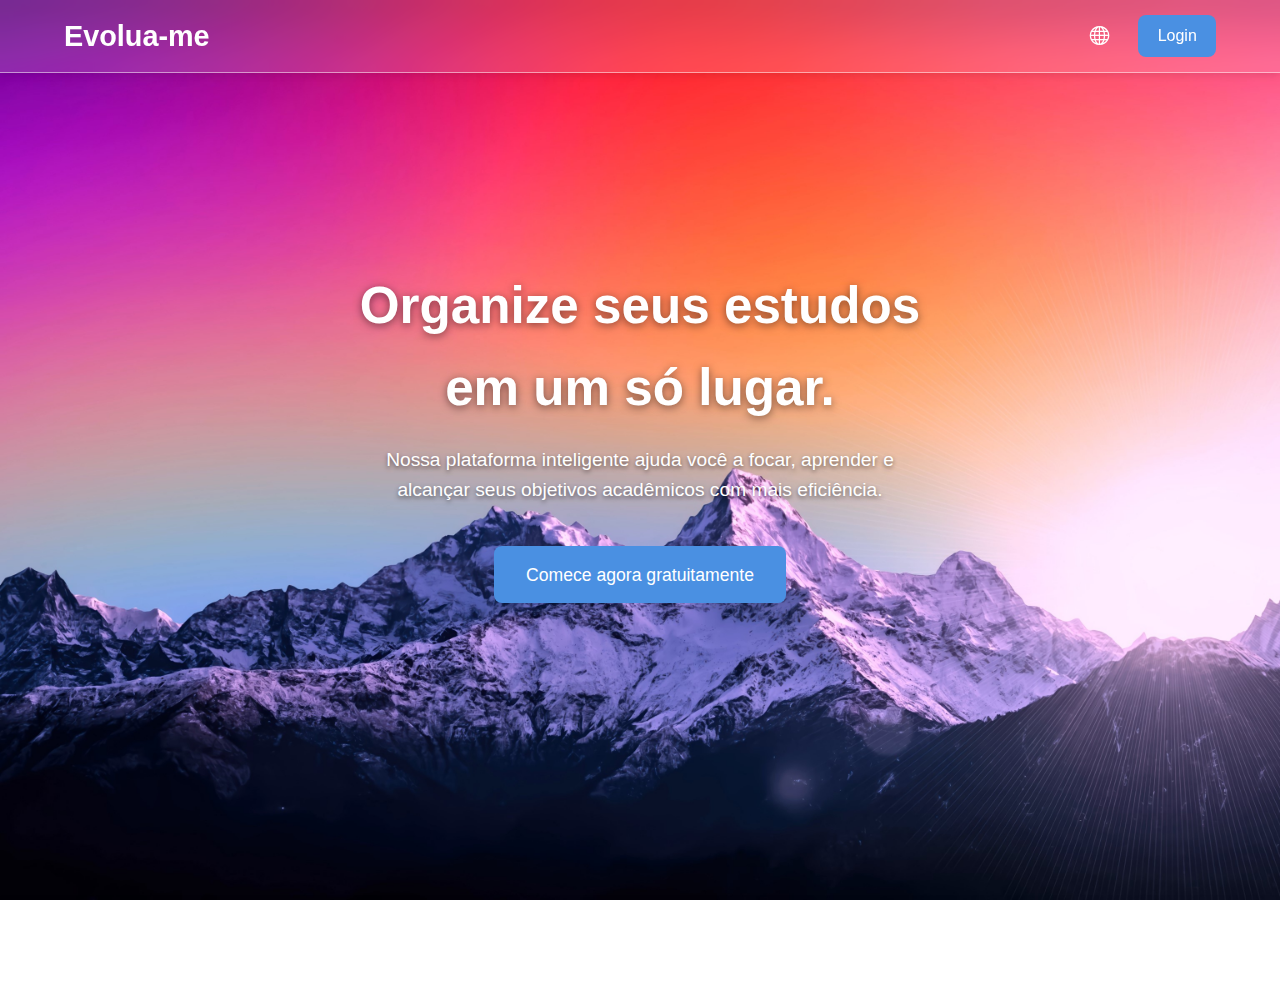
<file: index.html>
<!DOCTYPE html>
<html lang="pt-br">
<head>
    <meta charset="UTF-8">
    <meta name="viewport" content="width=device-width, initial-scale=1.0">
    <title>Evolua-me</title>
    <link rel="stylesheet" href="style.css">
    <script src="script.js" defer></script>
    <link rel="stylesheet" href="https://cdn.jsdelivr.net/npm/bootstrap-icons@1.12.1/font/bootstrap-icons.min.css">
    </head>
<body class="body-vitrine">

    <header class="glass-nav">
        <div class="logo">
            Evolua-me
        </div>
        <nav>
            <div class="dropdown" id="lang-dropdown-container">
                <button class="nav-button" id="lang-toggle" title="Mudar Idioma">
                    <i id="lang-icon" class="bi bi-globe"></i>
                </button>
                
                <div class="dropdown-content" id="lang-options">
                    <a href="#" data-lang="pt">Português (PT)</a>
                    <a href="#" data-lang="en">English (EN)</a>
                    <a href="#" data-lang="es">Español (ES)</a>
                </div>
            </div>
            <a href="login.html" class="btn btn-login" id="login-button">Login</a>
        </nav>
    </header>

    <main class="hero">
        <h1 id="hero-title">Organize seus estudos em um só lugar.</h1>
        <p id="hero-subtitle">Nossa plataforma inteligente ajuda você a focar, aprender e alcançar seus objetivos acadêmicos com mais eficiência.</p>
        <a href="trilhas.html" class="btn btn-cta" id="cta-button">Comece agora gratuitamente</a>
    </main>
    
    <footer class="glass-nav footer-glass">
        <p>&copy; 2025 Evolua-me. Todos os direitos reservados.</p>
    </footer>

</body>
</html>
</file>
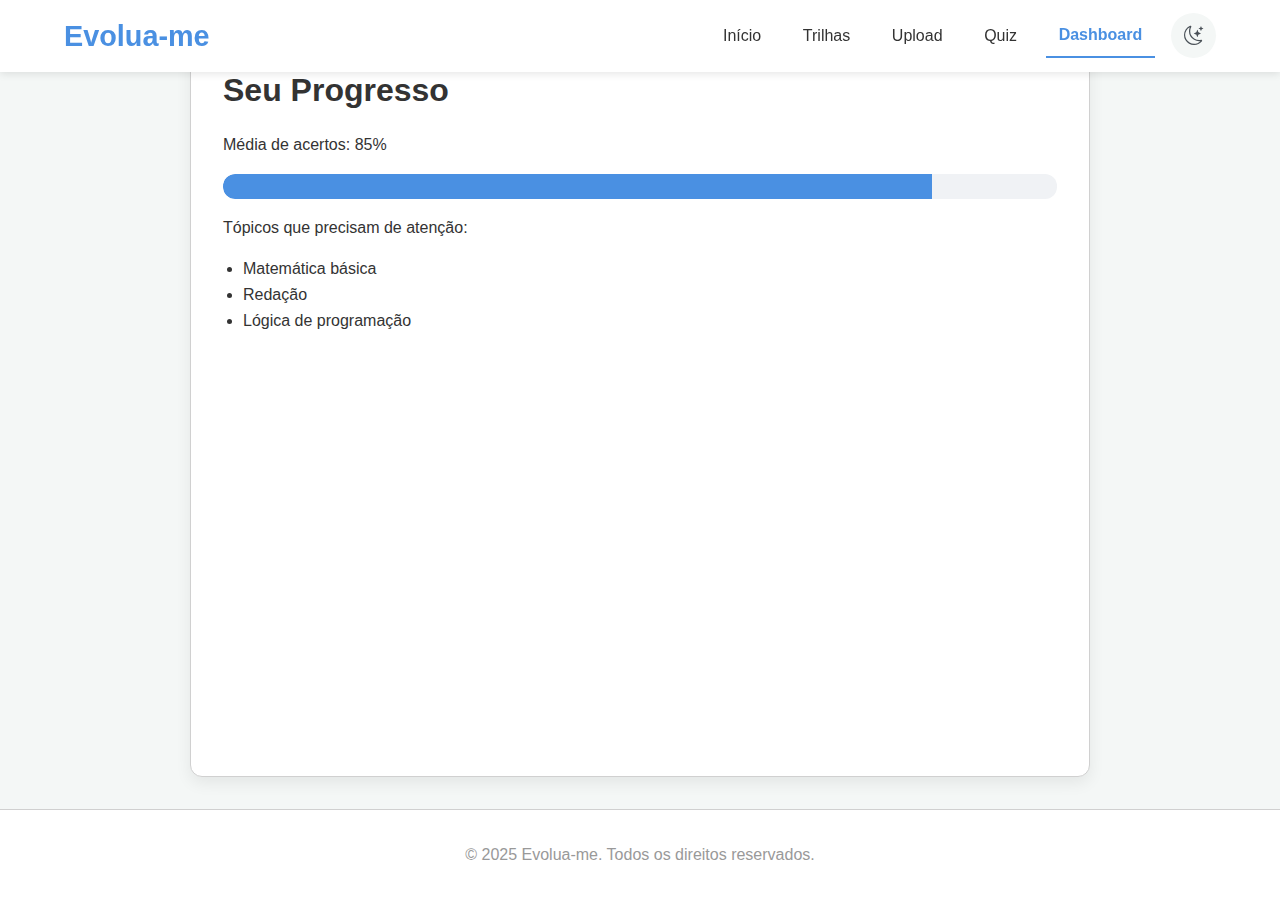
<file: dashboard.html>
<!DOCTYPE html>
<html lang="pt-br">
<head>
  <meta charset="UTF-8">
  <title>Dashboard | Evolua-me</title>
  <link rel="stylesheet" href="style.css">
  <script src="script.js" defer></script>
  <link rel="stylesheet" href="https://cdn.jsdelivr.net/npm/bootstrap-icons@1.12.1/font/bootstrap-icons.min.css">
</head>
<body>
  <header>
    <div class="logo">Evolua-me</div>
    <nav>
      <a href="index.html" class="nav-link">Início</a>
      <a href="trilhas.html" class="nav-link">Trilhas</a>
      <a href="upload.html" class="nav-link">Upload</a>
      <a href="quiz.html" class="nav-link">Quiz</a>
      <a href="dashboard.html" class="nav-link active">Dashboard</a>
      <button class="nav-button" id="theme-toggle"><i id="theme-icon"></i></button>
    </nav>
  </header>

  <main class="container">
    <h1>Seu Progresso</h1>
    <p>Média de acertos: <span id="media">85%</span></p>
    <div class="progress-bar">
      <div class="progress" style="width: 85%;"></div>
    </div>
    <p>Tópicos que precisam de atenção:</p>
    <ul>
      <li>Matemática básica</li>
      <li>Redação</li>
      <li>Lógica de programação</li>
    </ul>
  </main>

  <footer>
    <p>&copy; 2025 Evolua-me. Todos os direitos reservados.</p>
  </footer>
</body>
</html>
</file>
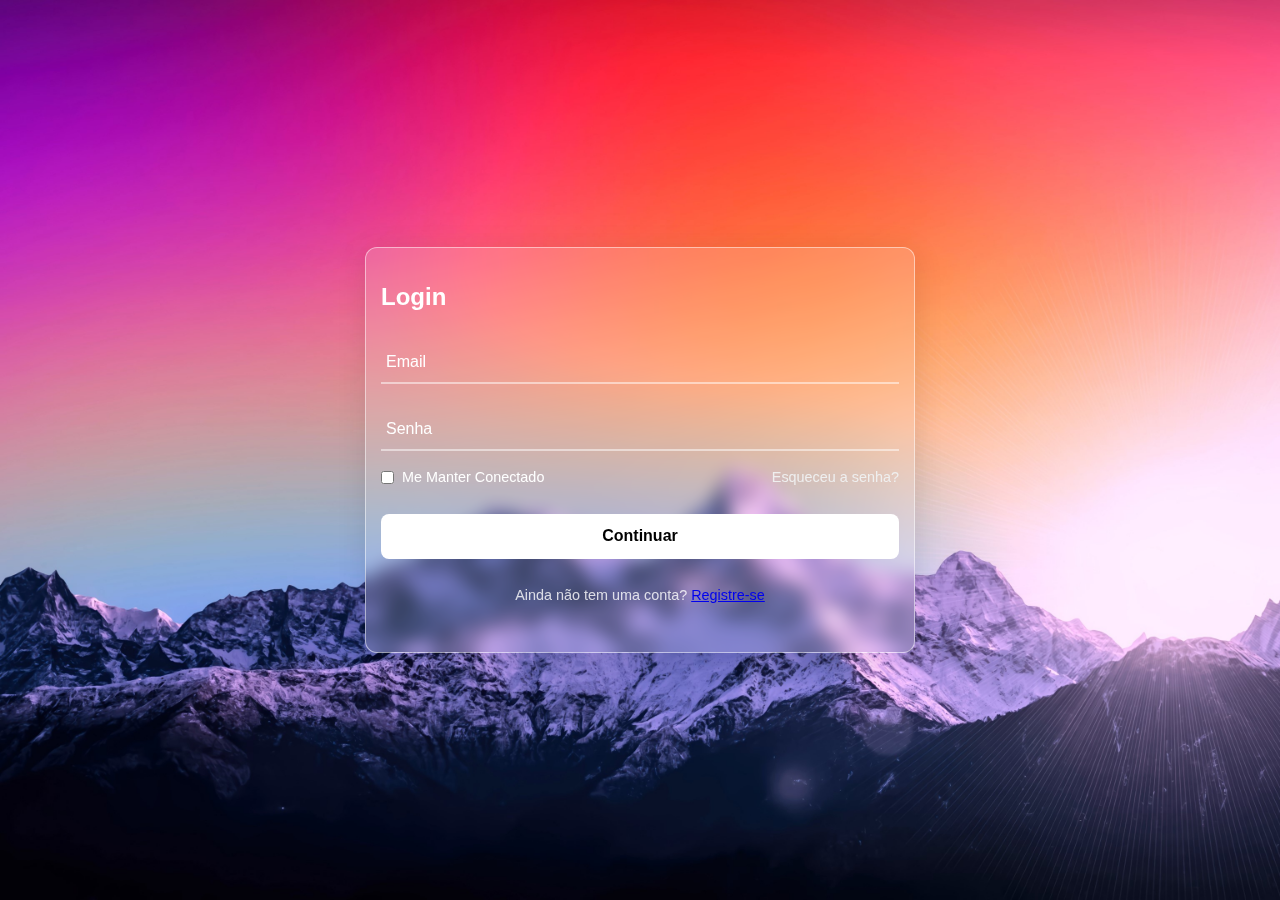
<file: login.html>
<!DOCTYPE html>
<html lang="pt-br">
<head>
  <meta charset="UTF-8">
  <meta name="viewport" content="width=device-width, initial-scale=1.0">
  <title>Login | Evolua-me</title>
  <link rel="stylesheet" href="style.css">
  <link rel="stylesheet" href="https://cdn.jsdelivr.net/npm/bootstrap-icons@1.12.1/font/bootstrap-icons.min.css">
  <script src="script.js" defer></script>
</head>
<body class="body-glass-login">
  
  <div class="wrapper">
      <form id="login-form">
        <h2>Login</h2>

        <div class="input-field">
          <input type="email" id="email" required>
          <label for="email">Email</label>
        </div>

        <div class="input-field">
          <input type="password" id="senha" required>
          <label for="senha">Senha</label>
        </div>

        <div class="forget">
          <label for="remember">
            <input type="checkbox" id="remember">
            <p>Me Manter Conectado</p>
          </label>
          <a href="#">Esqueceu a senha?</a>
        </div>
        
        <button type="submit" class="btn-primary-glass">Continuar</button>

        <div class="register">
          <p>Ainda não tem uma conta? <a href="#">Registre-se</a></p>
        </div>
        
        <p id="error-message" class="error-glass"></p>
      </form>
  </div>

  </body>
</html>
</file>
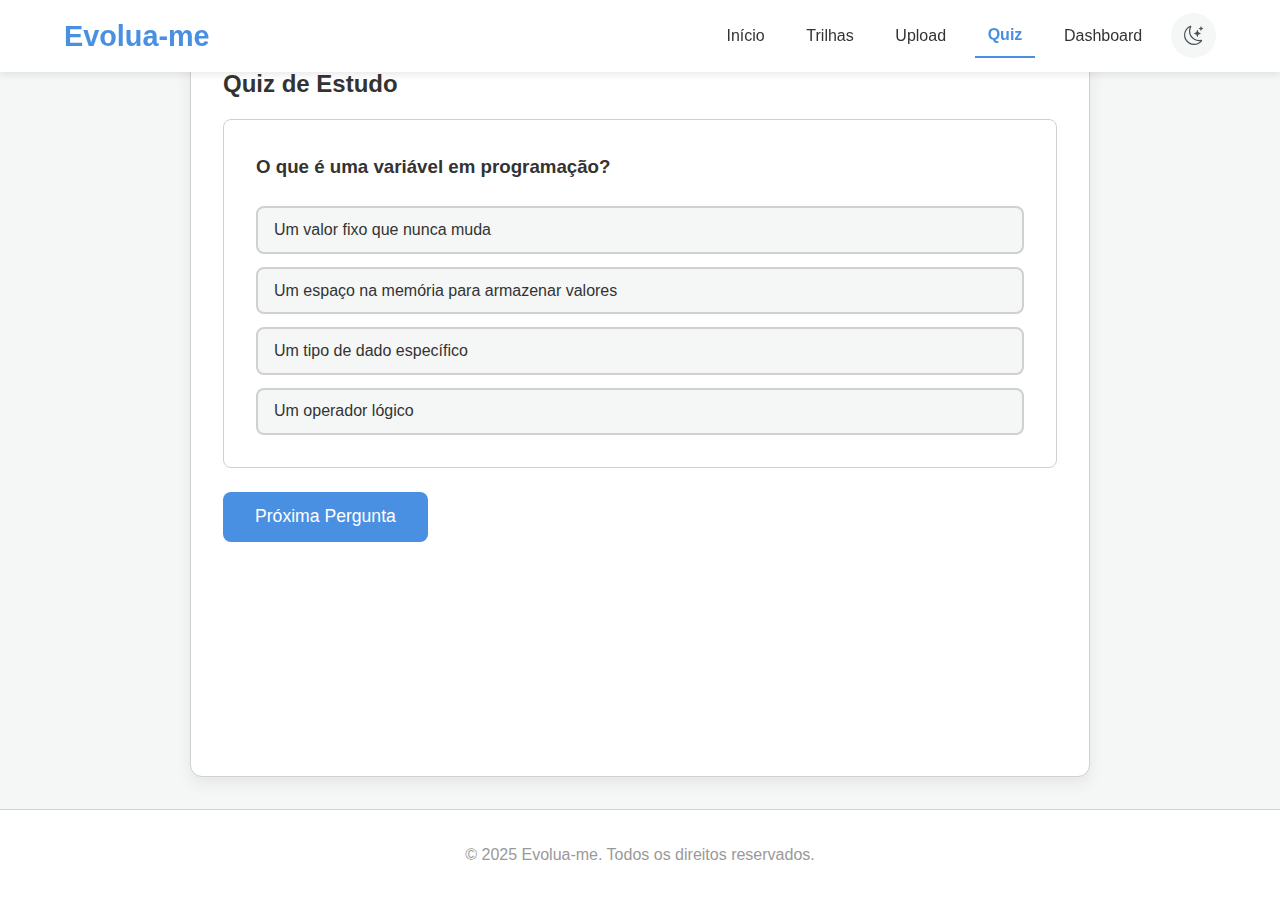
<file: quiz.html>
<!DOCTYPE html>
<html lang="pt-br">
<head>
  <meta charset="UTF-8">
  <title>Quiz | Evolua-me</title>
  <link rel="stylesheet" href="style.css">
  <script src="script.js" defer></script>
  <link rel="stylesheet" href="https://cdn.jsdelivr.net/npm/bootstrap-icons@1.12.1/font/bootstrap-icons.min.css">
</head>
<body>
  <header>
    <div class="logo">Evolua-me</div>
    <nav>
      <a href="index.html" class="nav-link">Início</a>
      <a href="trilhas.html" class="nav-link">Trilhas</a>
      <a href="upload.html" class="nav-link">Upload</a>
      <a href="quiz.html" class="nav-link active">Quiz</a>
      <a href="dashboard.html" class="nav-link">Dashboard</a>
      <button class="nav-button" id="theme-toggle"><i id="theme-icon"></i></button>
    </nav>
  </header>

  <main class="container quiz">
    <h2>Quiz de Estudo</h2>
    <div id="quiz-container"></div>
    <button class="btn btn-cta" id="next-btn">Próxima Pergunta</button>
  </main>

  <footer>
    <p>&copy; 2025 Evolua-me. Todos os direitos reservados.</p>
  </footer>

  </body>
</html>
</file>
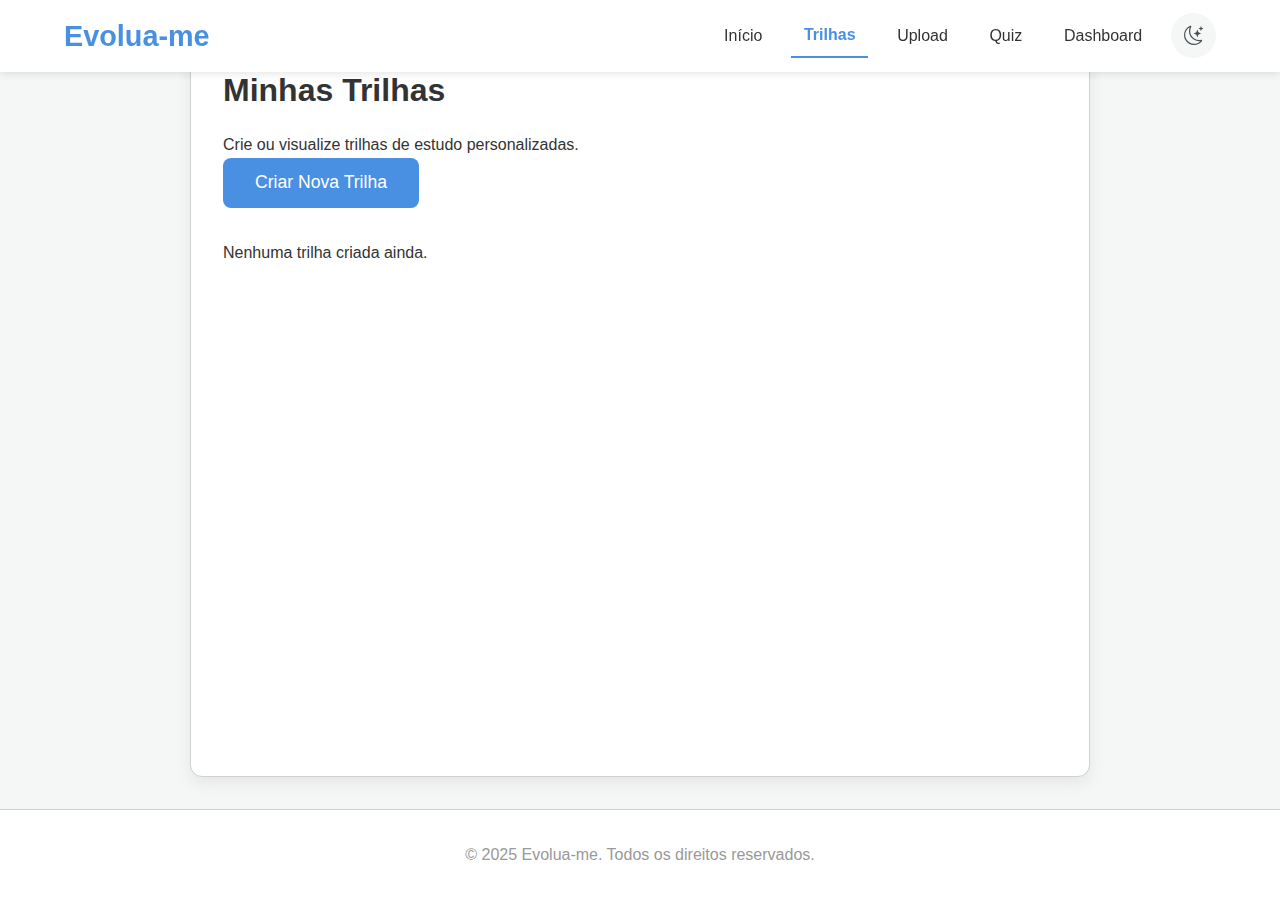
<file: trilhas.html>
<!DOCTYPE html>
<html lang="pt-br">
<head>
  <meta charset="UTF-8">
  <title>Minhas Trilhas | Evolua-me</title>
  <link rel="stylesheet" href="style.css">
  <script src="script.js" defer></script>
  <link rel="stylesheet" href="https://cdn.jsdelivr.net/npm/bootstrap-icons@1.12.1/font/bootstrap-icons.min.css">
</head>
<body>
  <header>
    <div class="logo">Evolua-me</div>
    <nav>
      <a href="index.html" class="nav-link">Início</a>
      <a href="trilhas.html" class="nav-link active">Trilhas</a>
      <a href="upload.html" class="nav-link">Upload</a>
      <a href="quiz.html" class="nav-link">Quiz</a>
      <a href="dashboard.html" class="nav-link">Dashboard</a>
      <button class="nav-button" id="theme-toggle"><i id="theme-icon"></i></button>
    </nav>
  </header>

  <main class="container">
    <h1>Minhas Trilhas</h1>
    <p>Crie ou visualize trilhas de estudo personalizadas.</p>
    <button class="btn btn-cta" id="nova-trilha">Criar Nova Trilha</button>

    <section class="trilhas-lista" id="lista-trilhas">
      <p>Nenhuma trilha criada ainda.</p>
    </section>
  </main>

  <footer>
    <p>&copy; 2025 Evolua-me. Todos os direitos reservados.</p>
  </footer>

  </body>
</html>
</file>
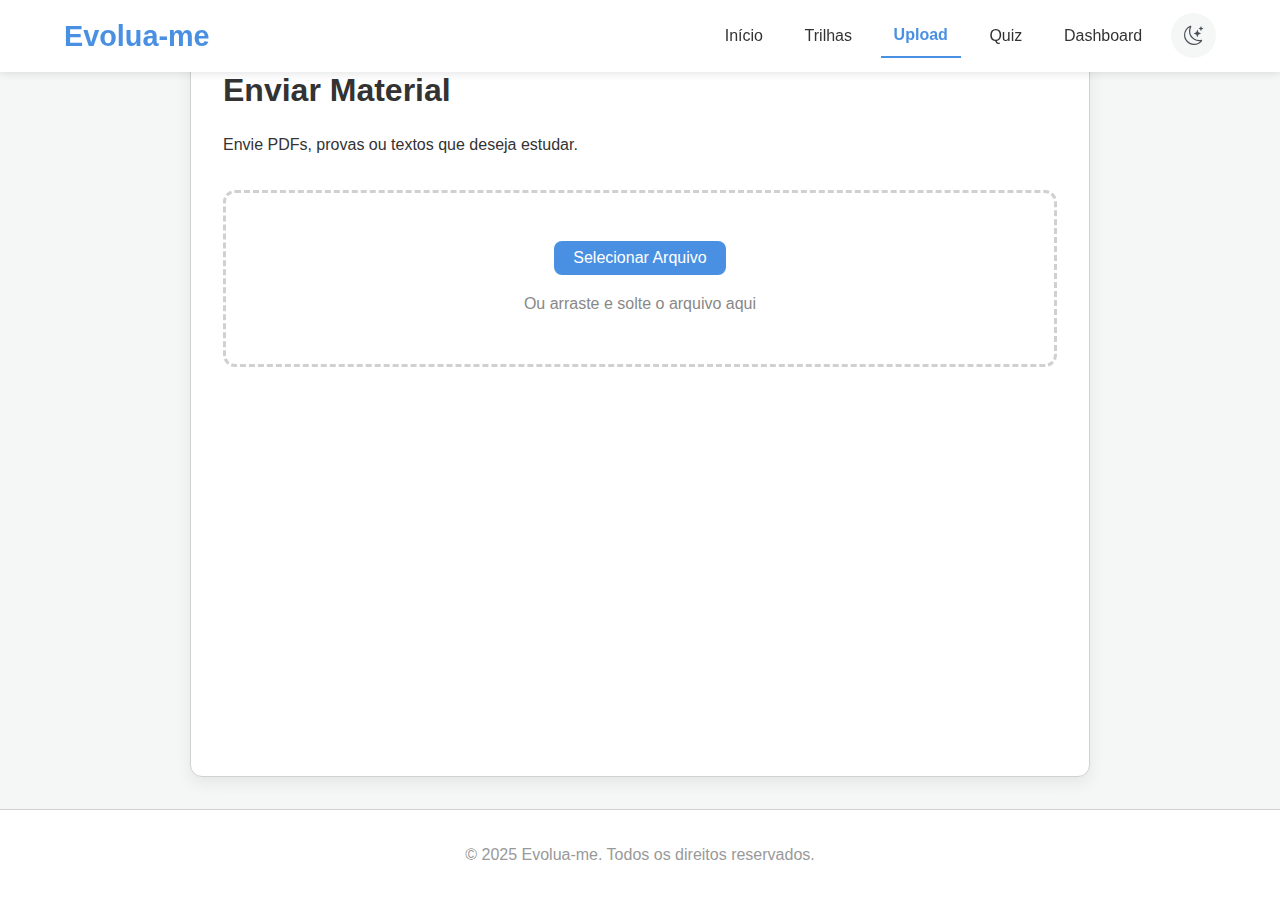
<file: upload.html>
<!DOCTYPE html>
<html lang="pt-br">
<head>
  <meta charset="UTF-8">
  <title>Upload | Evolua-me</title>
  <link rel="stylesheet" href="style.css">
  <script src="script.js" defer></script>
  <link rel="stylesheet" href="https://cdn.jsdelivr.net/npm/bootstrap-icons@1.12.1/font/bootstrap-icons.min.css">
</head>
<body>
  <header>
    <div class="logo">Evolua-me</div>
    <nav>
      <a href="index.html" class="nav-link">Início</a>
      <a href="trilhas.html" class="nav-link">Trilhas</a>
      <a href="upload.html" class="nav-link active">Upload</a>
      <a href="quiz.html" class="nav-link">Quiz</a>
      <a href="dashboard.html" class="nav-link">Dashboard</a>
      <button class="nav-button" id="theme-toggle"><i id="theme-icon"></i></button>
    </nav>
  </header>

  <main class="container">
    <h1>Enviar Material</h1>
    <p>Envie PDFs, provas ou textos que deseja estudar.</p>

    <div class="upload-box" id="upload-box">
      <input type="file" id="file-input" accept=".pdf,.docx,.txt" hidden>
      <button class="btn btn-login" id="upload-btn">Selecionar Arquivo</button>
      <p>Ou arraste e solte o arquivo aqui</p>
    </div>
    <p id="file-name"></p>
  </main>

  <footer>
    <p>&copy; 2025 Evolua-me. Todos os direitos reservados.</p>
  </footer>

  </body>
</html>
</file>
<file: style.css>
:root {
    --bg-color: #f4f7f6;
    --text-color: #333333;
    --header-bg: #ffffff;
    --primary-color: #4A90E2;
    --primary-hover: #3A7BC7;
    --nav-button-bg: #f0f2f5;
    --nav-button-text: #495057;
    --card-bg: #ffffff;
    --border-color: #d0d0d0;
    --correct-color: #28a745;
    --wrong-color: #dc3545;
    --glass-text-color: #ffffff;
    --glass-border-color: rgba(255, 255, 255, 0.5);
    --glass-bg-color: rgba(255, 255, 255, 0.15);
    --glass-button-hover-bg: rgba(255, 255, 255, 0.2);
    --glass-link-color: #EFEFEF;
}

body.dark-mode {
    --bg-color: #1a1a1a;
    --text-color: #f0f0f0;
    --header-bg: #2c2c2c;
    --primary-color: #0084ff;
    --primary-hover: #3a9dff;
    --nav-button-bg: #3f3f3f;
    --nav-button-text: #f0f0f0;
    --card-bg: #2c2c2c;
    --border-color: #444444;
    --correct-color: #30c050;
    --wrong-color: #f04050;
    --glass-bg-color: rgba(0, 0, 0, 0.2); 
    --glass-border-color: rgba(255, 255, 255, 0.3);
}

* {
    margin: 0;
    padding: 0;
    box-sizing: border-box;
}

body {
    font-family: -apple-system, BlinkMacSystemFont, "Segoe UI", Roboto, Helvetica, Arial, sans-serif;
    background-color: var(--bg-color);
    color: var(--text-color);
    line-height: 1.6;
    transition: background-color 0.3s ease, color 0.3s ease;
    min-height: 100vh;
    display: flex;
    flex-direction: column;
}

header {
    display: flex;
    justify-content: space-between;
    align-items: center;
    padding: 0.8rem 5%;
    background-color: var(--header-bg);
    box-shadow: 0 2px 8px rgba(0, 0, 0, 0.1);
    transition: background-color 0.3s ease;
    position: fixed; 
    top: 0;
    left: 0;
    width: 100%;
    z-index: 1000; 
    min-height: 70px; 
}

.logo {
    font-size: 1.8rem;
    font-weight: bold;
    color: var(--primary-color);
}

nav {
    display: flex;
    align-items: center;
    gap: 1rem;
}

.nav-link {
    text-decoration: none;
    color: var(--text-color);
    font-weight: 500;
    padding: 0.5rem 0.8rem;
    border-radius: 8px;
    transition: background-color 0.2s ease;
}

.nav-link:hover {
    background-color: var(--nav-button-bg);
}

.nav-link.active {
    color: var(--primary-color);
    font-weight: bold;
    border-bottom: 2px solid var(--primary-color);
    border-radius: 0;
}

.btn {
    padding: 0.5rem 1.2rem;
    font-size: 1rem;
    font-weight: 500;
    border: none;
    border-radius: 8px;
    cursor: pointer;
    transition: all 0.2s ease;
    text-align: center;
    text-decoration: none;
}

.btn-login {
    background-color: var(--primary-color);
    color: #ffffff;
}

.btn-login:hover {
    background-color: var(--primary-hover);
    transform: translateY(-2px);
}

.nav-button {
    background-color: var(--bg-color); 
    color: var(--nav-button-text);     
    font-size: 1.1rem;
    border: none !important;      
    outline: none !important;     
    box-shadow: none !important;  
    border-radius: 50%;
    width: 45px;
    height: 45px;
    cursor: pointer;
    display: flex;
    justify-content: center;
    align-items: center;
    transition: background-color 0.3s ease;
}

.nav-button:focus, .nav-button:active {
    outline: none !important;
    border: none !important;
    box-shadow: none !important;
}

.nav-button:hover { 
    filter: brightness(0.9); 
}

.nav-button i { 
    font-size: 1.2rem; 
    line-height: 1; 
}

main {
    padding-top: 90px;
    padding-bottom: 2rem;
    flex: 1;
}

.container {
    width: 90%;
    max-width: 900px;
    margin: 2rem auto;
    padding: 2rem;
    background-color: var(--card-bg);
    border: 1px solid var(--border-color);
    border-radius: 12px;
    box-shadow: 0 6px 16px rgba(0,0,0,0.07);
}

.metric-card {
    background-color: var(--nav-button-bg);
    padding: 1rem;
    border-radius: 8px;
    margin-bottom: 1.5rem;
    display: flex;
    align-items: center;
    gap: 1rem;
}

.metric-card i {
    font-size: 2rem;
    color: var(--primary-color);
}

.metric-value {
    font-size: 1.8rem;
    font-weight: bold;
    color: var(--primary-color);
}

.container h1, .container h2 {
    margin-bottom: 1rem;
    color: var(--text-color);
}

footer {
    text-align: center;
    padding: 2rem;
    margin-top: auto; 
    color: #999;
    background-color: var(--header-bg);
    border-top: 1px solid var(--border-color);
}

.dropdown { position: relative; display: inline-block; }

.dropdown-content {
    display: none; 
    position: absolute;
    right: 0;
    top: 55px;
    background-color: var(--header-bg);
    min-width: 160px;
    box-shadow: 0px 8px 16px 0px rgba(0, 0, 0, 0.2);
    z-index: 10;
    border-radius: 8px;
    overflow: hidden;
    border: 1px solid var(--border-color);
}

.dropdown-content a {
    color: var(--text-color);
    padding: 12px 16px;
    text-decoration: none;
    display: block;
    font-size: 0.95rem;
}

.dropdown-content a:hover { 
    background-color: var(--nav-button-bg); 
}

.dropdown-content.show { 
    display: block; 
}

.trilhas-lista { 
    margin-top: 2rem; 
    display: grid; 
    grid-template-columns: repeat(auto-fill, minmax(250px, 1fr)); 
    gap: 1.5rem; 
}

.trilha-card { 
    background-color: var(--card-bg); 
    border: 1px solid var(--border-color); 
    border-radius: 8px; 
    padding: 1.5rem; 
    box-shadow: 0 4px 6px rgba(0,0,0,0.05); 
    display: flex; 
    flex-direction: column; 
    justify-content: space-between; 
}

.trilha-card h3 { 
    margin-bottom: 0.5rem; 
    color: var(--primary-color); 
    display: flex; 
    align-items: center; 
    gap: 0.5rem;
}

.trilha-card .small-progress-bar { 
    width: 100%; 
    height: 8px; 
    background-color: var(--nav-button-bg); 
    border-radius: 4px; 
    overflow: hidden; 
    margin: 0.8rem 0; 
}

.trilha-card .small-progress { 
    height: 100%; 
    background-color: var(--primary-color); 
    border-radius: 4px; 
}

.trilha-card p.progress-text { 
    font-size: 0.85rem; 
    color: #777; 
    margin-bottom: 0.5rem; 
}

#quiz-container { 
    background-color: var(--card-bg); 
    border: 1px solid var(--border-color); 
    border-radius: 8px; 
    padding: 2rem; 
    margin-bottom: 1.5rem; 
}

.opcoes-container { 
    display: grid; 
    grid-template-columns: 1fr; 
    gap: 0.8rem; 
    margin-top: 1.5rem; 
}

.opcao { 
    background-color: var(--bg-color); 
    color: var(--text-color); 
    border: 2px solid var(--border-color); 
    width: 100%; 
    text-align: left; 
    padding: 0.8rem 1rem;
    transition: all 0.2s ease;
}

.opcao:not([disabled]):hover { 
    background-color: var(--nav-button-bg); 
    border-color: var(--primary-color); 
}

.opcao.selecionada { 
    border-color: var(--primary-color); 
    background-color: var(--nav-button-bg); 
}

.opcao.correta { 
    background-color: var(--correct-color); 
    color: #fff; 
    border-color: var(--correct-color); 
}

.opcao.errada { 
    background-color: var(--wrong-color); 
    color: #fff; 
    border-color: var(--wrong-color); 
}

.upload-box { 
    border: 3px dashed var(--border-color); 
    border-radius: 12px; 
    padding: 3rem; 
    text-align: center; 
    background-color: var(--card-bg); 
    margin-top: 2rem; 
    transition: all 0.3s ease;
}

.upload-box:hover, .upload-box.is-dragover {
    border-color: var(--primary-color);
    background-color: var(--nav-button-bg);
}

.upload-box p {
    margin-top: 1rem;
    color: #888;
}

#file-name { 
    margin-top: 1rem; 
    font-weight: 500; 
}

.progress-bar { 
    width: 100%; 
    height: 25px; 
    background-color: var(--nav-button-bg); 
    border-radius: 12px; 
    overflow: hidden; 
    margin: 1rem 0; 
}

.progress { 
    height: 100%; 
    background-color: var(--primary-color); 
    border-radius: 12px 0 0 12px; 
    transition: width 0.5s ease; 
}

.container ul { 
    margin-left: 20px; 
    margin-top: 1rem; 
}

.btn-cta { 
    background-color: var(--primary-color); 
    color: #ffffff; 
    font-size: 1.1rem; 
    padding: 0.9rem 2rem; 
}

.btn-cta:hover { 
    background-color: var(--primary-hover); 
    transform: translateY(-2px); 
    box-shadow: 0 4px 10px rgba(0, 0, 0, 0.1); 
}

.btn-cta i { 
    margin-left: 0.5rem; 
}

body.body-vitrine {
    background: url('images/montanha2.jpg') no-repeat center center fixed;
    background-size: cover;
    color: #ffffff;
}

.glass-nav {
    background-color: var(--glass-bg-color);
    backdrop-filter: blur(10px);
    -webkit-backdrop-filter: blur(10px);
    border-bottom: 1px solid var(--glass-border-color);
    box-shadow: 0 2px 8px rgba(0, 0, 0, 0.1);
}

.glass-nav.footer-glass {
    border-bottom: none;
    border-top: 1px solid var(--glass-border-color);
}

.glass-nav .nav-link,
.glass-nav .logo,
.glass-nav p {
    color: var(--glass-text-color);
}

.glass-nav .nav-button {
    background-color: transparent;
    color: var(--glass-text-color);
}

.glass-nav footer p {
    color: var(--glass-text-color);
    opacity: 0.8;
}

.hero {
    display: flex;
    flex-direction: column;
    justify-content: center;
    align-items: center;
    text-align: center;
    min-height: 100vh;
    padding: 2rem;
    padding-top: 0;
}

.hero h1 {
    font-size: 3.2rem;
    color: #ffffff;
    margin-bottom: 1rem;
    max-width: 600px;
    text-shadow: 0 2px 8px rgba(0, 0, 0, 0.5);
}

.hero p {
    font-size: 1.2rem;
    color: #ffffff;
    opacity: 1;
    margin-bottom: 2.5rem;
    max-width: 550px;
    text-shadow: 0 2px 4px rgba(0, 0, 0, 0.5);
}

body.body-glass-login {
    font-family: "Open Sans", sans-serif;
    display: flex;
    justify-content: center;
    align-items: center;
    min-height: 100vh;
    background: url('images/montanha2.jpg') no-repeat center center fixed;
    background-size: cover;
    flex-direction: row; 
    margin: 0; 
    padding: 20px;
}

.wrapper {
    width: 90%;
    max-width: 550px;
    background-color: var(--glass-bg-color);
    border: 1px solid var(--glass-border-color);
    border-radius: 12px;
    padding: 30px 15px;
    box-shadow: 0 4px 30px rgba(0, 0, 0, 0.1);
    backdrop-filter: blur(9px);
    -webkit-backdrop-filter: blur(9px);
    color: var(--glass-text-color);
    overflow: hidden !important;
    position: relative;
    min-height: auto;
    display: flex;
    flex-direction: column;
    overflow-x: hidden !important;
}

.tabs-container {
    display: flex;
    justify-content: space-around;
    align-items: center;
    margin-bottom: 30px; 
    position: relative;
    border-bottom: 2px solid rgba(255, 255, 255, 0.1); 
}

.tab-button {
    background: none;
    border: none;
    font-size: 1.1em;
    font-weight: 500;
    color: rgba(255, 255, 255, 0.6); 
    padding: 10px 0;
    flex: 1;
    cursor: pointer;
    transition: color 0.3s ease;
    letter-spacing: 1px;
    z-index: 2;
}

.tab-button.active {
    color: #ffffff;
    text-shadow: 0 0 8px rgba(255, 255, 255, 0.3);
}

.tab-indicator {
    position: absolute;
    bottom: -2px; 
    left: 0;
    height: 4px; 
    width: 50%;
    background-color: #ffffff; 
    box-shadow: 0 0 10px rgba(255, 255, 255, 0.8); 
    border-radius: 2px;
    transition: transform 0.4s cubic-bezier(0.68, -0.55, 0.27, 1.55); 
    z-index: 1;
}

.forms-wrapper {
    display: flex;
    width: 200%;
    transition: transform .4s ease;
    flex-wrap: nowrap;
    align-items: flex-start;
    overflow: hidden;
}

.form-content {
    width: 50%;
    flex: 0 0 50%;
    min-width: 50%;
    padding: 0 20px;
    box-sizing: border-box;
}

.input-field {
    position: relative;
    border-bottom: 2px solid var(--glass-border-color);
    margin: 25px 0;
}

.input-field label {
    position: absolute;
    top: 50%;
    left: 5px;
    transform: translateY(-50%);
    color: var(--glass-text-color);
    font-size: 1em;
    pointer-events: none;
    transition: 0.3s ease;
}

.input-field input {
    width: 100%;
    height: 40px;
    background: transparent;
    border: none;
    outline: none;
    font-size: 1em;
    color: var(--glass-text-color);
    padding: 0 5px;
}

.input-field input:focus ~ label,
.input-field input:valid ~ label {
    top: -5px;
    font-size: 0.8em;
}

/* Links "Esqueceu a senha" e Checkbox */
.forget {
    display: flex;
    align-items: center;
    justify-content: space-between;
    margin: -10px 0 15px;
    font-size: 0.9em;
}

.forget label {
    display: flex;
    align-items: center;
    color: var(--glass-text-color);
}

.forget label input {
    accent-color: var(--glass-link-color);
    margin-right: 8px;
}

.forget a {
    color: var(--glass-link-color);
    text-decoration: none;
}
.forget a:hover { text-decoration: underline; }

/* Botão Principal do Form */
.btn-primary-glass {
    width: 100%;
    height: 45px;
    background: var(--glass-text-color);
    color: #000;
    font-weight: 600;
    border: none;
    border-radius: 8px;
    cursor: pointer;
    font-size: 1em;
    transition: 0.3s ease;
    margin-top: 10px;
}

.btn-primary-glass:hover {
    background: var(--glass-button-hover-bg);
    color: var(--glass-text-color);
    border: 1px solid var(--glass-border-color);
}

/* Rodapé do Form (Switch Link) */
.register {
    text-align: center;
    margin: 25px 0 0;
    font-size: 0.9em;
}

.register p {
    color: rgba(255, 255, 255, 0.8);
}

.switch-tab {
    color: #ffffff;
    font-weight: bold;
    text-decoration: none;
    border-bottom: 1px dashed rgba(255,255,255,0.5);
    transition: all 0.3s ease;
    cursor: pointer;
}
.switch-tab:hover {
    color: #fff;
    text-shadow: 0 0 5px rgba(255,255,255,0.5);
    border-bottom-style: solid;
}

.error-glass {
    color: var(--wrong-color);
    font-size: 0.9em;
    margin-top: 15px;
    text-align: center;
    display: block;
}

body.body-glass-login main {
    padding-top: 0;
}

/* --- REMOÇÃO FORÇADA DE BORDAS AZUIS DE FOCO (ACESSIBILIDADE LIMPA) --- */
#lang-toggle, 
#theme-toggle, 
.btn-login, 
.btn-cta, 
.nav-button,
a.btn:focus,
button:focus {
    outline: none !important;
    box-shadow: none !important; 
}

#lang-toggle:focus, 
#theme-toggle:focus, 
.nav-button:focus,
.btn-login:focus {
    outline: none !important;
    border-color: transparent !important;
}

.form-content {
    width: 50% !important;
    min-width: 50% !important;
    max-width: 50% !important;
    flex: 0 0 50% !important;
}
</file>
